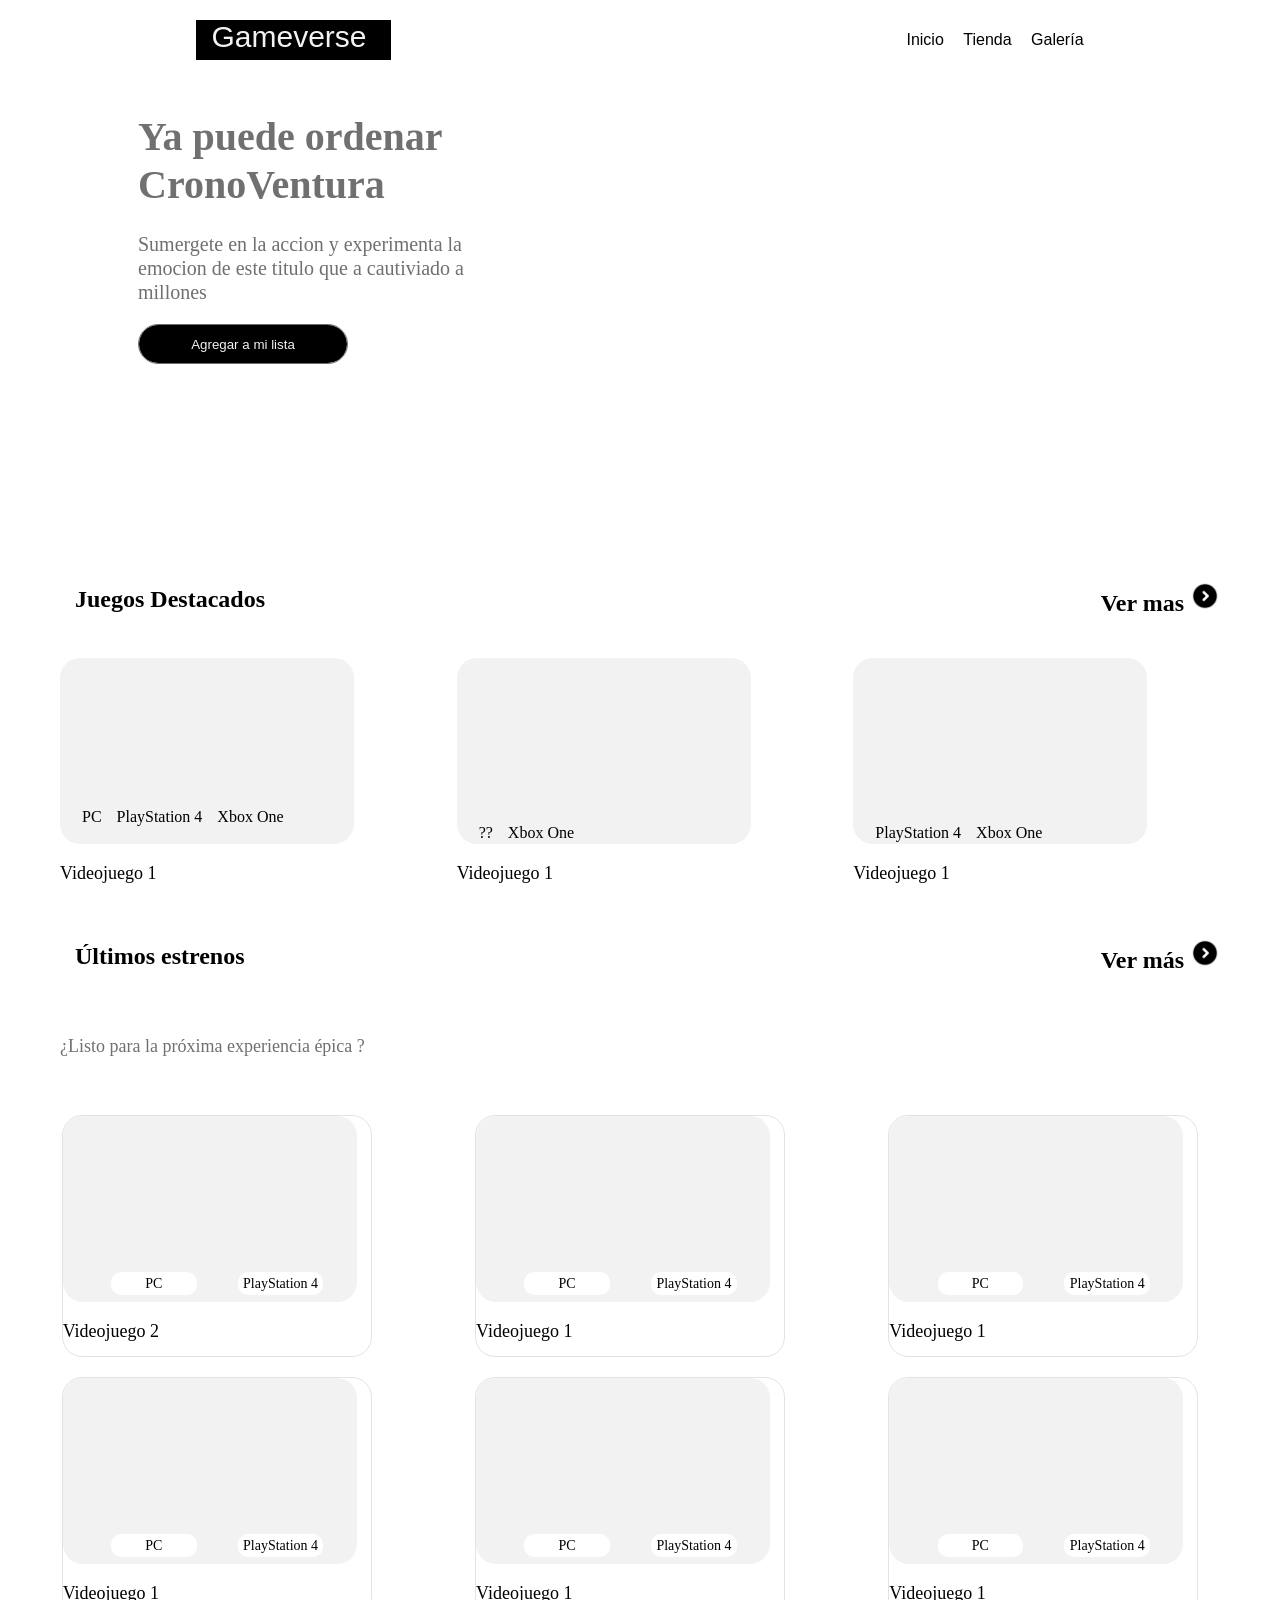
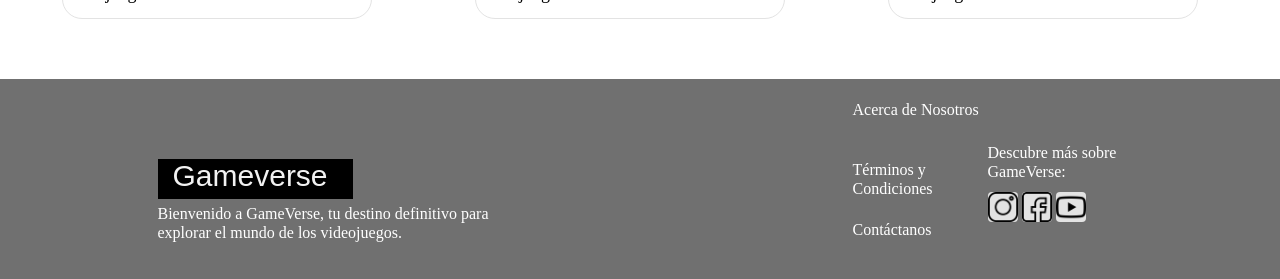
<file: 231229_BorrayesFloresRodrigo_aula_Practica/index.html>
<!DOCTYPE html>
<html lang="en">
<head>
    <meta charset="UTF-8">

    <link rel="stylesheet" href="./Styles/estilos.css">
    <link rel="icon" href="./imaganes/consola.png">
    <meta name="viewport" content="width=device-width,initial-scale=1"/>
    <title>Sitio de videojuegos</title>
</head>

<body>
    <header>  
        <nav id="nav_main"> 

        <div id="_logo">
            <a href="#">Gameverse</a>
        </div>
            <div id="header">
            <a href="">Inicio</a>
            <a href="./paginas/Compra.html">Tienda</a>
            <a href="./paginas/Galeria.html">Galería</a>
        </div>
        </nav>
    </header>


    <main>
        <div class="pres">
        <section id="part_one" >
            <div  >
            <h1>Ya puede ordenar <br> CronoVentura</h1>
            <br>
            <p id="_text"> Sumergete en la accion y experimenta la <br> emocion de este titulo  que a cautiviado a <br>millones</p>
            <input type="button" value="Agregar a mi lista">
            </div>
            <div id="_img">  
            </div>
        </section>
    </div>
        

        <section class="two" >
            <nav class="nav-two">
            <a href="#">Juegos Destacados</a>
                <a id="opciones" href="#">Ver mas 
                    <img src="./imaganes/circulo-de-flecha.png" width="30px" height="30px">
                </a>  
              
            </nav>
            <div id="part_two">
                <div class="card" >
                <div class="_card-part-two">
                    <ul class="plataformas">
                        <a class="Letras" href="#">PC</a>
                        <a class="Letras" href="#">PlayStation 4</a>
                        <a class="Letras" href="#">Xbox One</a>
                    </ul>
                </div>
                <p class="titulog">
                    Videojuego 1
                </p>
            </div>
<!-- segunda card -->
            <div  class="card">
                <div class="_card-part-two">
                    <div class="plataformas">
                        <a class="Letras" href="#">??</a>
                        <a class="Letras" href="#">Xbox One</a>
                    </div>
                </div>
                <p class="titulog">
                    Videojuego 1
                </p>
            </div>
            <!-- Tercera Card -->
            <div class="card" >
                <div class="_card-part-two">
                    <div class="plataformas">
                        <a class="Letras" href="#">PlayStation 4</a>
                        <a class="Letras" href="#">Xbox One</a>
                    </div>
                </div>
                <p class="titulog">
                    Videojuego 1
                </p>
            </div>   
            </div>
        </section>



            <nav class="nav-two">
                <a href="#">
                    Últimos estrenos
                </a>
                <a href="#">Ver más <img src="./imaganes/circulo-de-flecha.png" width="30px" height="30px">
                </a>    
                </nav>
                <p class="nav-two-in">¿Listo para la próxima experiencia épica ?</p>


    <section id="part_tree">
<!-- parte de las cards -->
                <div class="_card-part-tree" >
                    <div class="_part-tree">
                        <div class="plataformas">
                            <a class="Letras2" href="#">PC</a>
                            <a class="Letras2" href="#">PlayStation 4</a>
                            
                        </div>
                    </div>
                    <p class="titulog">
                        Videojuego 2
                    </p>
                </div>   
                </div>
<!-- card 2 -->
<div class="_card-part-tree" >
    <div class="_part-tree">
        <div class="plataformas">
            <a class="Letras2" href="#">PC</a>
            <a class="Letras2" href="#">PlayStation 4</a>
            
        </div>
    </div>
    <p class="titulog">
        Videojuego 1
    </p>
</div>   
</div>
<!-- card 3 -->
<div class="_card-part-tree" >
    <div class="_part-tree">
        <div class="plataformas">
            <a class="Letras2" href="#">PC</a>
            <a class="Letras2" href="#">PlayStation 4</a>
            
        </div>
    </div>
    <p class="titulog">
        Videojuego 1
    </p>
</div>   
</div>
<!-- card 4 -->
<div class="_card-part-tree" >
    <div class="_part-tree">
        <div class="plataformas">
            <a class="Letras2" href="#">PC</a>
            <a class="Letras2" href="#">PlayStation 4</a>
            
        </div>
    </div>
    <p class="titulog">
        Videojuego 1
    </p>
</div>   
</div>
<!-- card 5 -->
<div class="_card-part-tree" >
    <div class="_part-tree">
        <div class="plataformas">
            <a class="Letras2" href="#">PC</a>
            <a class="Letras2" href="#">PlayStation 4</a>
            
        </div>
    </div>
    <p class="titulog">
        Videojuego 1
    </p>
</div>   
</div>
<!-- card 6 -->
<div class="_card-part-tree" >
    <div class="_part-tree">
        <div class="plataformas">
            <a class="Letras2" href="#">PC</a>
            <a class="Letras2" href="#">PlayStation 4</a>
            
        </div>
    </div>
    <p class="titulog">
        Videojuego 1
    </p>
</div>   
</div>

        </section>

        <footer id="footer_main">
            <div id="contenido_footer">
                <div id="contenedor1">
                    <div id="_logo">
                        <a href="#">Gameverse</a>
                        <h1 class="footer_in">Bienvenido a GameVerse, tu destino definitivo para explorar el mundo de los videojuegos.</h1>
                    </div>
                </div>
                <div id="contenedor2">
                    <h1 class="footer_in2">Acerca de Nosotros</h1>
                    <h1 class="footer_in2">Términos y Condiciones</h1>
                    <h1 class="footer_in2">Contáctanos</h1>
                </div>
                <div id="contenedor3">
                    <h1 class="footer_in2">Descubre más sobre GameVerse:</h1>
                    <div class="imag">
                    <img class="redes" src="./imaganes/instagram.png" alt="" >
                    <img class="redes" src="./imaganes/facebook.png" alt="">
                    <img class="redes" src="./imaganes/youtube.png" alt="">
                    </div>
                </div>
            </div>
        </footer>
        
    </main>
</body>
</html>
</file>
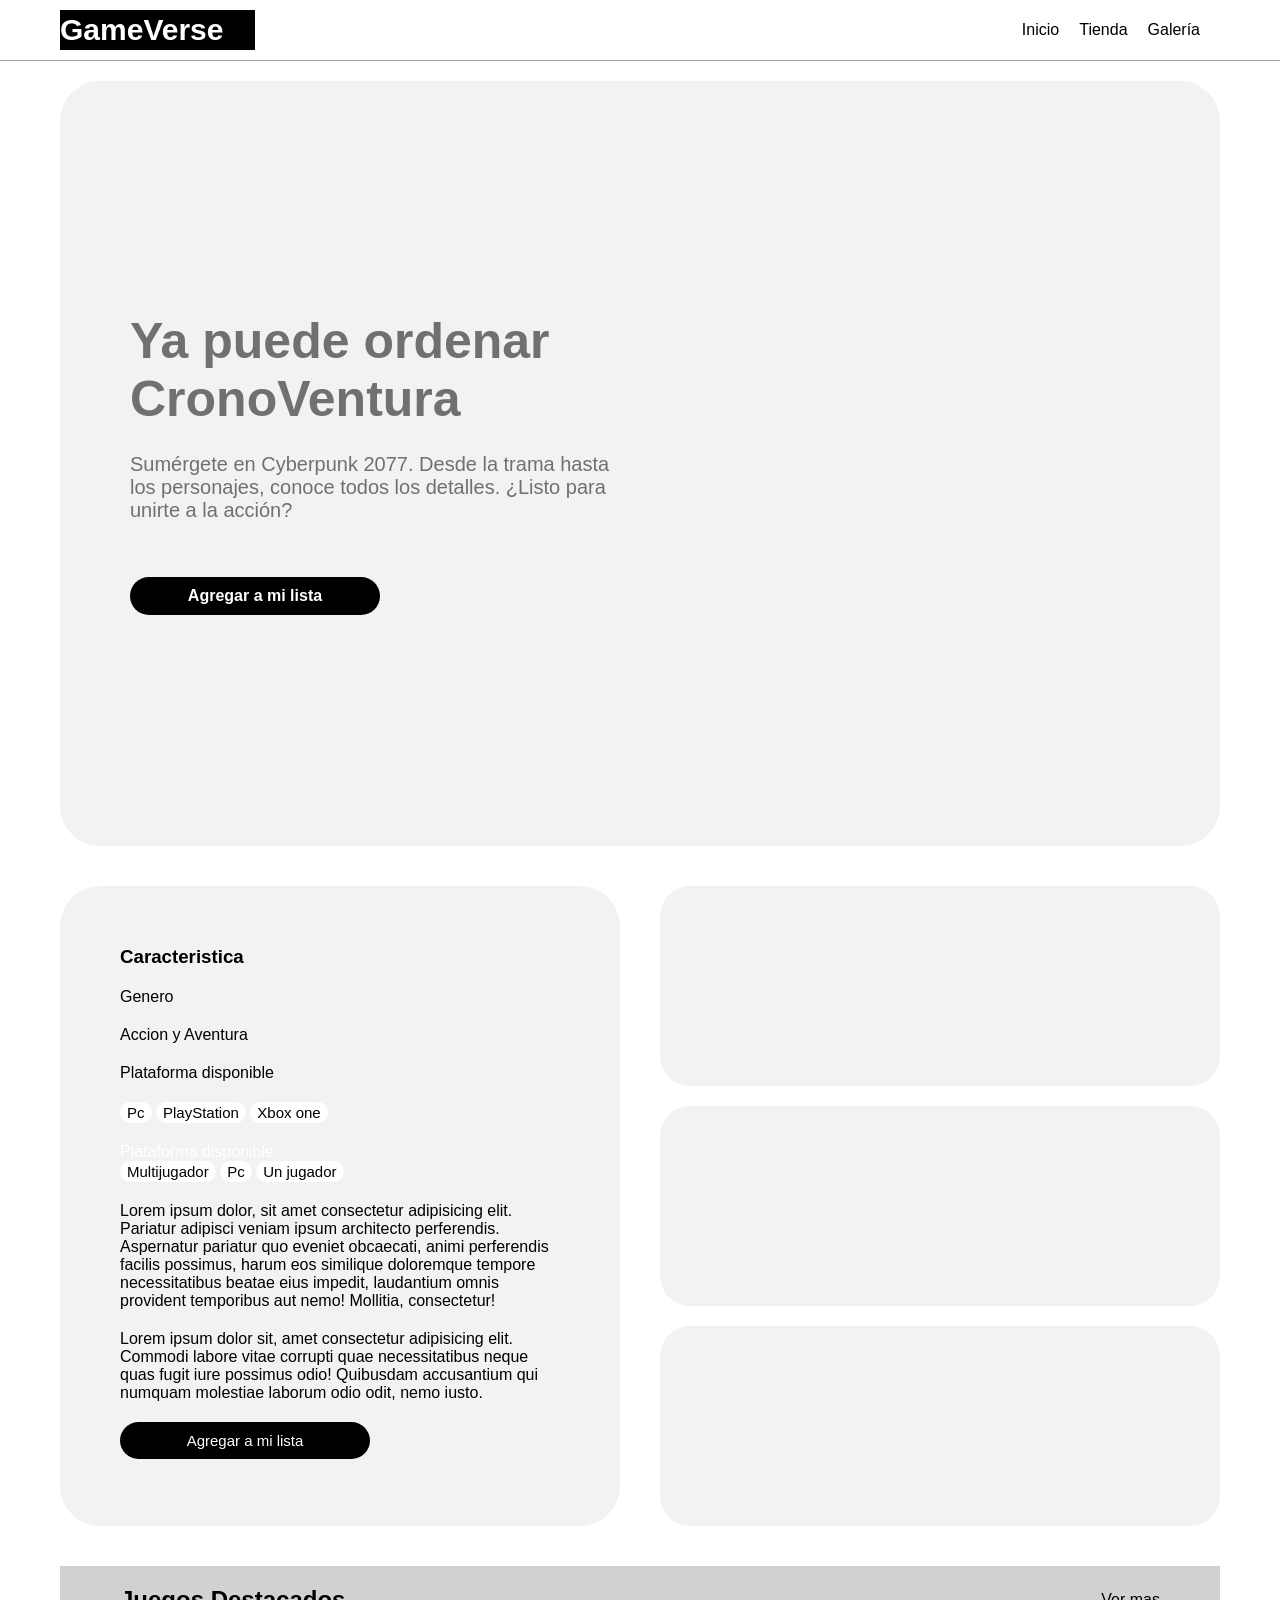
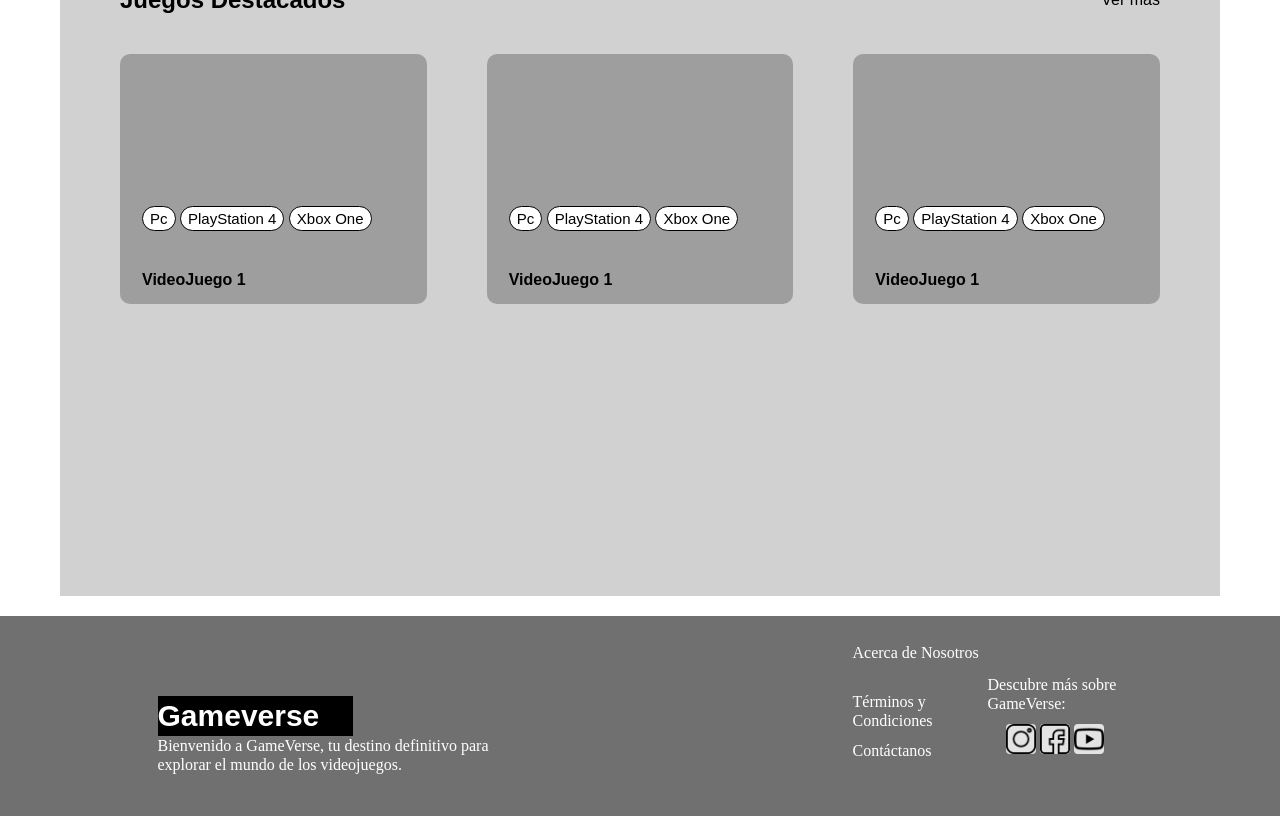
<file: 231229_BorrayesFloresRodrigo_aula_Practica/paginas/Galeria.html>
<!DOCTYPE html>
<html lang="en">
  <head>
    <meta charset="UTF-8" />
    <meta name="viewport" content="width=device-width, initial-scale=1.0" />
    <title>Galeria</title>
    <link rel="stylesheet" href="../Styles/estilo2.css" />
    <link rel="icon" href="../imaganes/consola.png">
  </head>
  <body>
    <header>
      <div class="logo">
        <h1 id="_logo">GameVerse</h1>
      </div>
      <nav>
        <ul>
          <li><a href="../index.html">Inicio</a></li>
          <li><a href="./Compra.html">Tienda</a></li>
          <li><a href="#">Galería</a></li>
        </ul>
      </nav>
    </header>

    <main class="main">
      <section class="hero">
        <section class="section-hero">
            <h1>
                Ya puede ordenar<br />
                CronoVentura
              </h1>
              <p>
                Sumérgete en Cyberpunk 2077. Desde la trama hasta los personajes, conoce todos los detalles. ¿Listo para unirte a la acción?
              </p>
              <button class="hero-button">Agregar a mi lista</button>
        </section>

        
    </main>

    <main class="main">
        <section class="principal-grid">
            <section class="main-principales1">
                <div class="button-principal">
                    <h1>Caracteristica</h1>
                    <p>Genero</p>
                    <p>Accion y Aventura</p>
                </div>
    
                <div class="button-principal">
                    <p>Plataforma disponible</p>
                    <div>
                        <button>Pc</button>
                        <button>PlayStation</button>
                        <button>Xbox one</button>
                    </div>
                </div>
    
                <div>
                    <p>Plataforma disponible</p>
                    <div class="">
                        <button>Multijugador</button>
                        <button>Pc</button>
                        <button>Un jugador</button>
                    </div>
                </div>
    
                <div class="principal-parrafo">
                    <p>Lorem ipsum dolor, sit amet consectetur adipisicing elit. Pariatur adipisci veniam ipsum architecto perferendis. Aspernatur pariatur quo eveniet obcaecati, animi perferendis facilis possimus, harum eos similique doloremque tempore necessitatibus beatae eius impedit, laudantium omnis provident temporibus aut nemo! Mollitia, consectetur!</p>
                    
                    <p>Lorem ipsum dolor sit, amet consectetur adipisicing elit. Commodi labore vitae corrupti quae necessitatibus neque quas fugit iure possimus odio! Quibusdam accusantium qui numquam molestiae laborum odio odit, nemo iusto.</p>
                </div>

                <button class="btn2">Agregar a mi lista</button>
            </section>

            <div class="cards-tempalte">
                <article class="principal-card">   
                </article>
                <article class="principal-card">              
                </article>
                <article class="principal-card">         
                </article>
            </div>

            
            
          </section>

          

        </section>
    </main>

    <main class="main">
        <section class="main-card">
            <div class="main-card-header">
              <h2>Juegos Destacados</h2>
              <p>Ver mas</p>
            </div>
            <div class="main-card-grid">
              <article class="cards">
                <div class="card-img">
                 
                  <div class="card-star">
                    
                  </div>
                  <div class="card-button">
                    <button>Pc</button>
                    <button>PlayStation 4</button>
                    <button>Xbox One</button>
                  </div>
                </div>
    
                <div class="title-cards">
                  <h4>VideoJuego 1</h4>
                </div>
              </article>
    
              <article class="cards">
                <div class="card-img">
                 
                  <div class="card-star">
                    
                  </div>
                  <div class="card-button">
                    <button>Pc</button>
                    <button>PlayStation 4</button>
                    <button>Xbox One</button>
                  </div>
                </div>
    
                <div class="title-cards">
                  <h4>VideoJuego 1</h4>
                </div>
              </article>
    
              <article class="cards">
                <div class="card-img">
                 
                  <div class="card-star">
                    
                  </div>
                  <div class="card-button ">
                    <button>Pc</button>
                    <button>PlayStation 4</button>
                    <button>Xbox One</button>
                  </div>
                </div>
    
                <div class="title-cards">
                  <h4>VideoJuego 1</h4>
                </div>
              </article>
            </div>
          </section>
    </main>

    <main>
        <footer id="footer_main">
            <div id="contenido_footer">
                <div id="contenedor1">
                    <div id="_logo">
                        <h1 id="_logo">Gameverse</h1>
                        <h1 class="footer_in">Bienvenido a GameVerse, tu destino definitivo para explorar el mundo de los videojuegos.</h1>
                    </div>
                </div>
                <div id="contenedor2">
                    <h1 class="footer_in2">Acerca de Nosotros</h1>
                    <h1 class="footer_in2">Términos y Condiciones</h1>
                    <h1 class="footer_in2">Contáctanos</h1>
                </div>
                <div id="contenedor3">
                    <h1 class="footer_in2">Descubre más sobre GameVerse:</h1>
                    <div class="imag">
                    <img class="redes" src="../imaganes/instagram.png" alt="" >
                    <img class="redes" src="../imaganes/facebook.png" alt="">
                    <img class="redes" src="../imaganes/youtube.png" alt="">
                    </div>
                </div>
            </div>
        </footer>
         
    </main>
  </body>
</html>
</file>
<file: 231229_BorrayesFloresRodrigo_aula_Practica/Styles/estilos.css>
body {
    display: flex;
    flex-direction: column;
    align-items: center;
    justify-content: space-between;
    height: 100vh;
    margin: 0;
    flex-wrap: nowrap;
}

#nav_main {
    display: flex;
    justify-content: space-between;
    align-items: center;
    padding: 20px;
}

.footer_in, .footer_in2 {
    width: 374px;
    height: 38px;
    text-align: left;
    font: normal normal 300 16px/19px Lato;
    letter-spacing: 0px;
    color: #FFFFFF;
    opacity: 1;
}

#contenedor1 {
    justify-content: center;
    display: flex;
}

#_logo {
    margin-right: 500px;
    background-color: #000000;
    width: 195px;
    height: 40px;
    opacity: 1;
    text-align: left;
    top: 20px;
    font-family: 'Franklin Gothic Medium', 'Arial Narrow', Arial, sans-serif;
    font-size: 30px;
}

.pres{
    margin-left: 138px;
    margin-right: 138px;
}
#part_one {
    display: flex;
    width: 100%;
    height: 481px;
    top: 170px;

}

.nav-two-in {
    display: grid;
    font: normal normal 300 18px/22px Lato;
    color: #707070;
    opacity: 1;
    padding: 20px 60px;
    margin-top: 20px;
}

#footer_main {
    display: flex;
    justify-content: center;
    background: #707070;
    opacity: 1;
    height: 200px;
    margin-top: 20px;
}

.titulog {
    font: normal normal 300 18px/22px Lato;
    color: #000000;
    opacity: 1;
}

#contenedor2 {
    display: flex;
    justify-content: center;
    flex-direction: column;
    margin: 0;
    letter-spacing: 0px;
}

.Letras2 {
    background-color: #FFFFFF;
    padding: 1%;
    margin-top: 55%;
    text-align: center;
    text-decoration: none;
    border-radius: 10px;
    width: 80px;
    font: normal normal 300 14px/17px Lato;
}

#part_two {
    padding: 20px 60px;
    display: grid;
    grid-template-columns: repeat(3, 1fr);
    gap: 30px;
}

.card {
    top: 559px;
    left: 138px;
    width: 308px;
    height: 240px;
    background: #FFFFFF 0% 0% no-repeat padding-box;
    border-radius: 20px;
    opacity: 1;
}

._card-part-two {
    top: 566px;
    left: 145px;
    width: 294px;
    height: 186px;
    align-items: flex-end;
    display: flex;
    background: #F2F2F2 0% 0% no-repeat padding-box;
    border-radius: 20px;
    opacity: 1;
}

.nav-two {
    font: normal normal 900 24px/29px Lato;
    display: flex;
    justify-content: space-between;
    align-items: center;
    padding: 20px 60px;
}

#part_tree {
    display: flex;
    flex-wrap: wrap;
    justify-content: space-around;
    max-width: 1280px;
    margin: 0 auto;
    padding: 20px;
}

._card-part-tree {
    width: 308px;
    height: 240px;
    margin-right: 20px;
    margin-bottom: 20px;
    background: #FFFFFF;
    border: 1px solid #E3E3E3;
    border-radius: 20px;
}

._part-tree {
    width: 294px;
    height: 186px;
    background: #F2F2F2;
    border-radius: 20px;
}

.footer_in2 {
    top: 1708px;
    left: 592px;
    width: 135px;
    height: 19px;
    text-align: left;
    font: normal normal 300 16px/19px Lato;
    letter-spacing: 0px;
    color: #FFFFFF;
    opacity: 1;
    margin-bottom: 30px;
}

#contenido_footer {
    align-items: center;
    display: flex;
    justify-content: space-evenly;
}

.redes {
    width: 30px;
    height: 30px;
    background-color: #E3E3E3;
    border-radius: 4px;
}

a {
    text-decoration: none;
    color: black;
    margin-left: 15px;
}

#header {
    font-family: 'Lucida Sans', 'Lucida Sans Regular', 'Lucida Grande', 'Lucida Sans Unicode', Geneva, Verdana, sans-serif;
}

#opciones {
    text-align: end;
}

#_logo a {
    color: #F2F2F2;
}

h1 {
    max-width: 420px;
    width: 420px;
    height: 48px;
    text-align: left;
    font: normal normal 900 40px/48px Lato;
    letter-spacing: 0px;
    color: #707070;
    opacity: 1;
}

#_text {
    width: 409px;
    height: 72px;
    text-align: left;
    font: normal normal 300 20px/24px Lato;
    letter-spacing: 0px;
    color: #707070;
    opacity: 1;
}

input {
    width: 210px;
    height: 40px;
    color: #F2F2F2;
    background: #000000 0% 0% no-repeat padding-box;
    border: 1px solid #707070;
    border-radius: 25px;
    opacity: 1;
}

.plataformas {
    display: flex;
    justify-content: space-evenly;
    align-items: center;
    padding: 2px 7px;
    font: normal normal 300 14px/17px;
    color: #707070;
    opacity: 1;
}
</file>
<file: 231229_BorrayesFloresRodrigo_aula_Practica/Styles/estilo2.css>
*{
    margin: 0;
    padding: 0;
    box-sizing: border-box;
}


@import url('https://fonts.googleapis.com/css2?family=Open+Sans&family=Poppins:wght@400;600&display=swap'); 
* {
    box-sizing: border-box;
    margin: 0; 
    padding: 0; 
    font-family: 'Open Sans', sans-serif; 
}

body {
    background: #fff;
}

header {
    background-color: #fff;
    color: #000;
    padding: 10px 60px;
    display: flex;
    justify-content: space-between;
    align-items: center;
    width: 100%;
    z-index: 1000px;
    border-bottom: 1px solid #a0a0a0;
    box-shadow: #000;
  }

#_logo {
    margin-right: 500px;
    background-color: #000000;
    width: 195px;
    height: 40px;
    opacity: 1;
    text-align: left;
    top: 20px;
    color: #fff;
    font: normal normal 900 32px/39px Lato;
    font-size: 30px;
}

  
  nav ul {
    list-style: none;
    margin: 0;
    padding: 0;
    display: flex;
  }
  
  nav li {
    margin-right: 20px;
  }
  
  nav a {
    text-decoration: none;
    color: #000;
    font-weight: 500;
  }

  .main{

    color: #000;
    padding: 20px 60px;
  }

  .hero{
    background-color: #f2f2f2;
    width: 100%;
    height: 85vh;
    border-radius: 40px;
    display: grid;
    align-items: center;
    justify-content: center;
    grid-template-columns: repeat(2, 1fr);
    padding: 70px;
  }

  .section-hero h1{
    font-size: 50px;
    color: #707070;
  }

  .section-hero{
    display: flex;
    flex-direction: column;
    gap: 25px;
  }

  .section-hero p{
    font-size: 20px;
    color: #707070;
  }

  .hero-button {
    display: inline-block;
    padding: 10px 40px; 
    margin-top: 30px; 
    border-radius: 5rem;
    border: 0; 
    cursor: pointer; 
    color: #fff;
    background-color: #000;
    font-size: 1em;
    font-weight: 600;
    transition: 0.3s all ease;
    width: 250px;
}

.principal-grid{
    display: grid;
    grid-template-columns: repeat(2, 1fr);
    gap: 40px;
}

.main-principales1{
    background-color: #f2f2f2;
    padding: 60px;
    border-radius: 40px;
    display: flex;
    flex-direction: column;
    gap: 20px;
}

.button-principal{
    display: flex;
    flex-direction: column;
    gap: 20px;
}

.main-principales1 button{
    background-color: #fff;
    color: #000;
    font-size: 15px;
    padding: 2px 7px;
    border: none;
    border-radius: 5000px;
}

.main-principales1 .btn2{
    background-color: #000;
    color: #fff;
    padding: 10px;
    width: 250px;
}

.btn2 button{
    background-color: #000;
}

.button-principal{
    color: #000;;
}
.button-principal p{
    color: #000;
}

.main-principales1 div h1{
    color: #000;
}

.principal-parrafo{
    display: flex;
    flex-direction: column;
    gap: 20px;
}

.principal-parrafo p{
    color: #000;
}

.cards-tempalte{
    display: flex;
    flex-direction: column;
    gap: 20px;
    
}

.principal-card{
    width: 100%;
    height: 200px;
    background-color: #f2f2f2;
    border-radius: 30px;
}


.main-card{
    background-color: #d1d1d1;
    height: 70vh;
    
}

.main-card-header{
    display: flex;
    justify-content: space-between;
    align-items: center;
    padding: 20px 60px;  
}

.cards{
    position: relative;
    width: 100%;
    height: 250px;
    border-radius: 10px ;
    padding: 7px;
    background-color: #9e9e9e;
}

.main-card-header p{
    color: #000;
}

.title-cards{
    position: absolute;
    bottom: 0;
    padding: 15px;
}

.card-img{ 
    position: relative;
    border-radius: 10px;
    width: 100%;
    height: 185px;
    overflow: hidden;
}

.card-img img{
    width: 100%;
    height: 100%;
    object-fit: cover;
}

.card-star{
    position: absolute;
    width: 30px;
    height: 30px;
    right: 10px;
    top: 8px;
}

.card-star img{
    width: 100%;
}

.card-button{
    position: absolute;
    bottom: 0;
    padding: 15px;
}

.card-button button{
    background: #fff;
    color: #000;
    font-weight: 400;
    font-size: 15px;
    padding: 3px 7px;
    border: 1px solid #000;
    border-radius: 999px;
}

.main-card-grid{
    padding: 20px 60px;
    display: grid;
    grid-template-columns: repeat(3, 1fr);
    gap: 60px;
}

footer{
    background-color: #fff;
    color: var(--second-c);
    color: #000000;
  }
  footer ul{
    padding:0;
  }
  footer li{
    list-style: none;
  }
  .wrap-footer{
    display: grid;
    grid-template-columns: 40% 15% 15% 20%;
    column-gap: 10%;
    padding: 1rem;
    /* margin: 2rem auto; */
    padding: 50px 60px;
    background-color: #f2f2f2;
  }
  .logo-element_footer{
    display: flex;
    margin: 2rem 0;
  }
  .logo-element_footer img{
    max-height: 75px;
  }
  .element-footer h5{
    margin: 1rem 0;
  }
  .text-element-footer li{
    line-height: 2;
  }
  .link-elements-footer li a{
    color:#FFC300;
  }
  .rrss-element-footer ul{
    display: flex;
    flex-flow: wrap;
  }
  .rrss-element-footer img{
    width: 35px;
  }
  .rrss-element-footer li{
    margin-right: 1rem;
  }
  .footer-creds{
    display: flex;
    justify-content: space-between;
    padding: 0 1rem;
    color: #787878;
    font-size: .9rem;
    max-width: 1200px;
    margin: 0 auto;
  }
  .legal-creds ul{
    display: flex;
    flex-flow: row;
  }
  .legal-creds ul li{
    padding-right: 1rem;
  }
  .legal-creds ul a{
    color: #576171;
    font-size: .9rem;
  }
  p{
    color: #fff;
  }
  #footer_main {
    display: flex;
    justify-content: center;
    background: #707070;
    opacity: 1;
    height: 200px;
}
#contenido_footer {
    align-items: center;
    display: flex;
    justify-content: space-evenly;
}#contenedor1 {
    justify-content: center;
    display: flex;
}
#_logo {
    margin-right: 500px;
    background-color: #000000;
    width: 195px;
    height: 40px;
    opacity: 1;
    text-align: left;
    top: 20px;
    font-family: 'Franklin Gothic Medium', 'Arial Narrow', Arial, sans-serif;
    font-size: 30px;
}
.footer_in {
    color: #FFFFFF;
    top: 1740px;
    left: 138px;
    width: 374px;
    height: 38px;
    text-align: left;
    font: normal normal 300 16px/19px Lato;
    letter-spacing: 0px;
    color: #FFFFFF;
    opacity: 1;
}
.footer_in2 {
    top: 1708px;
    left: 592px;
    width: 135px;
    height: 19px;
    /* UI Properties */
    text-align: left;
    font: normal normal 300 16px/19px Lato;
    letter-spacing: 0px;
    color: #FFFFFF;
    opacity: 1;
    margin-bottom: 30px;
}
#contenedor2 {
    display: flex;
    justify-content: center;
    flex-direction: column;
    margin: 0;
    letter-spacing:0px;
}
#contenedor3 {
    display: flex;
    flex-direction: column;
    align-items: center;
}
.redes {
    width: 30px;
    height: 30px;
    background-color: #E3E3E3;
    border-radius: 4px;
    box-shadow: 30px;
}
</file>
